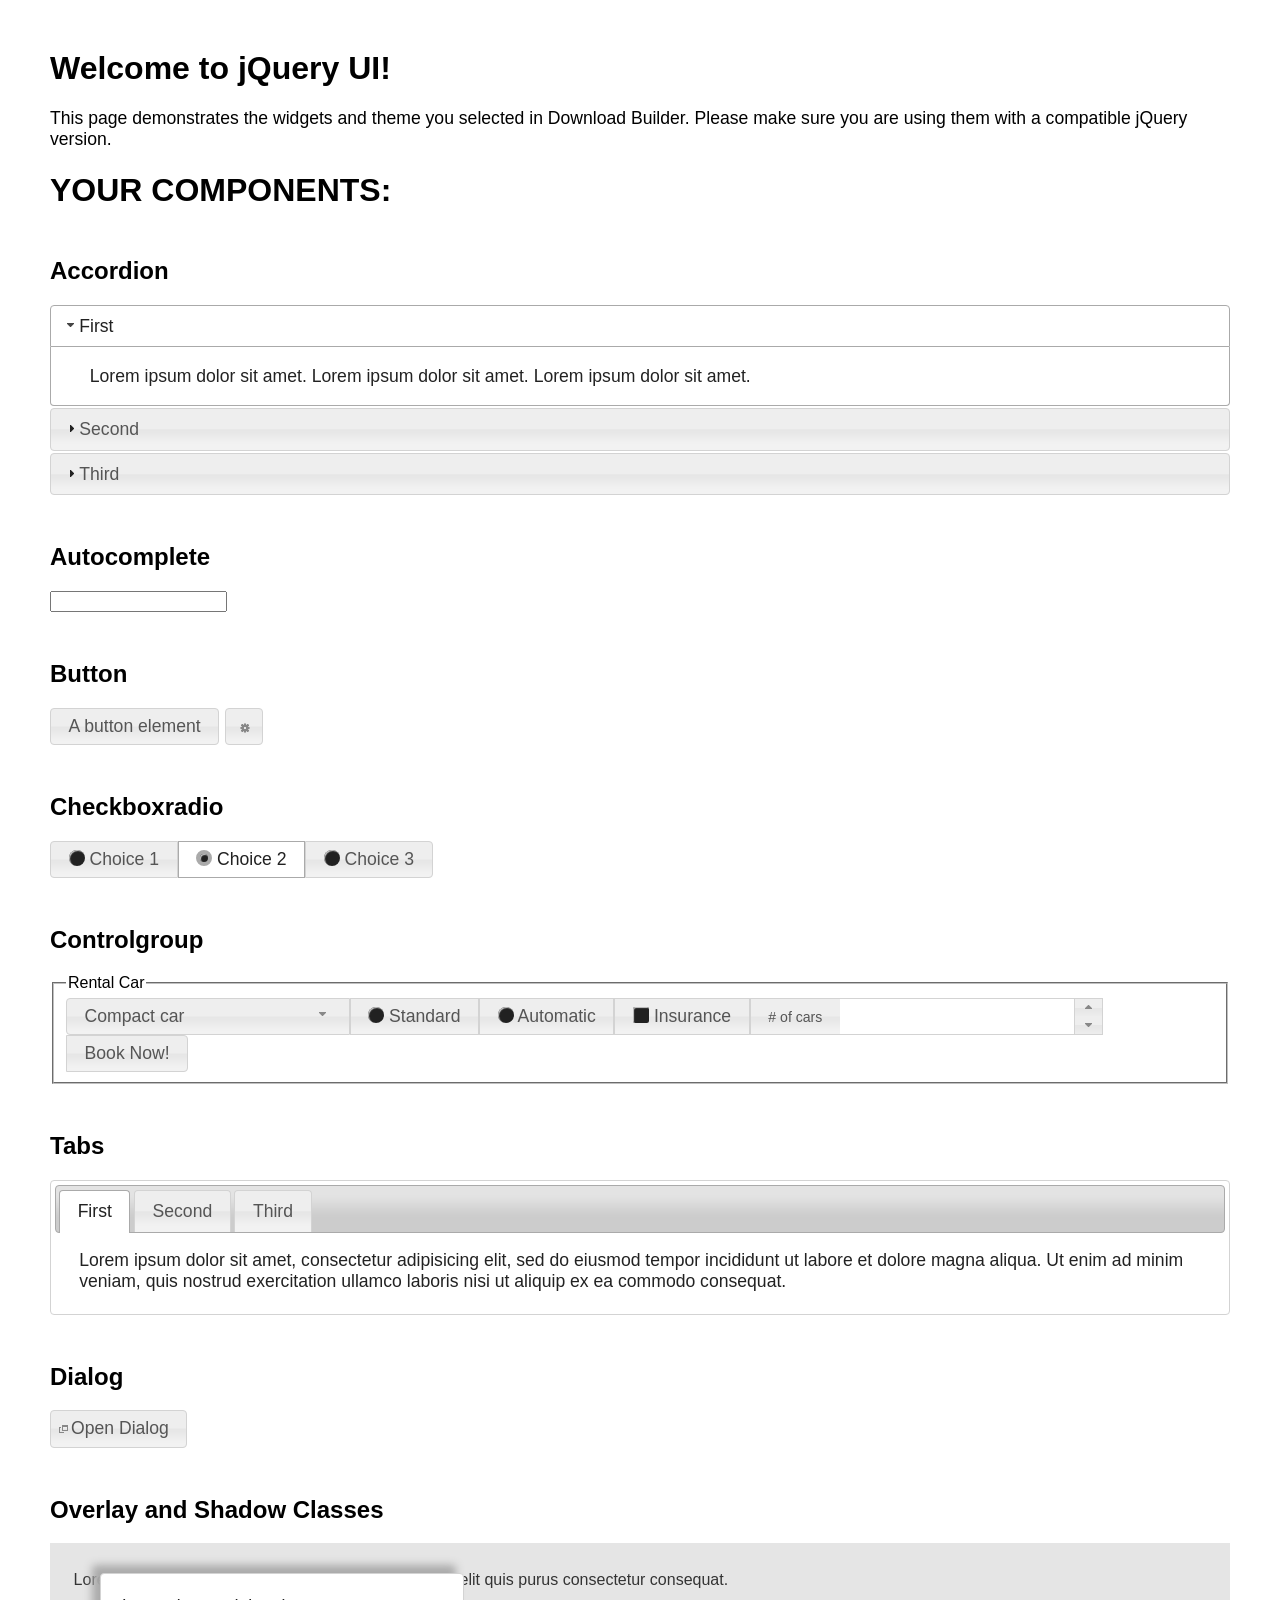
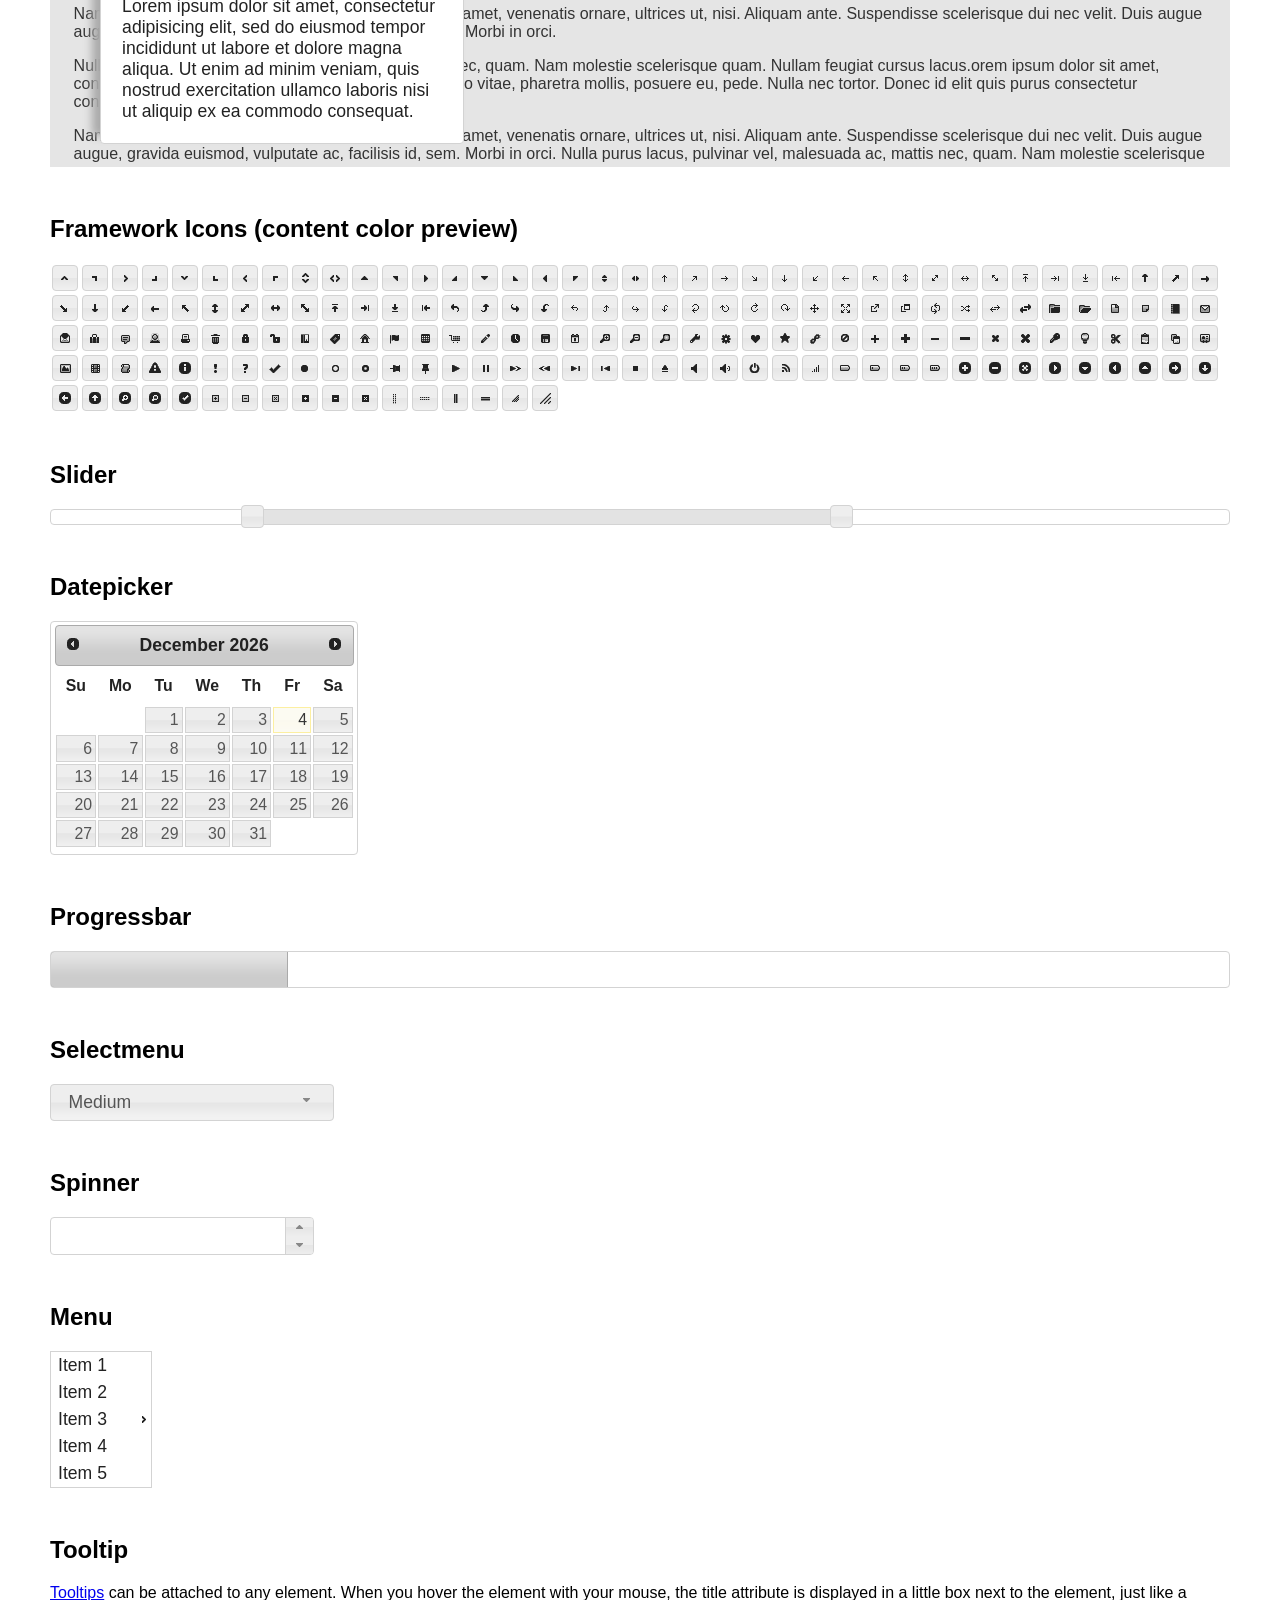
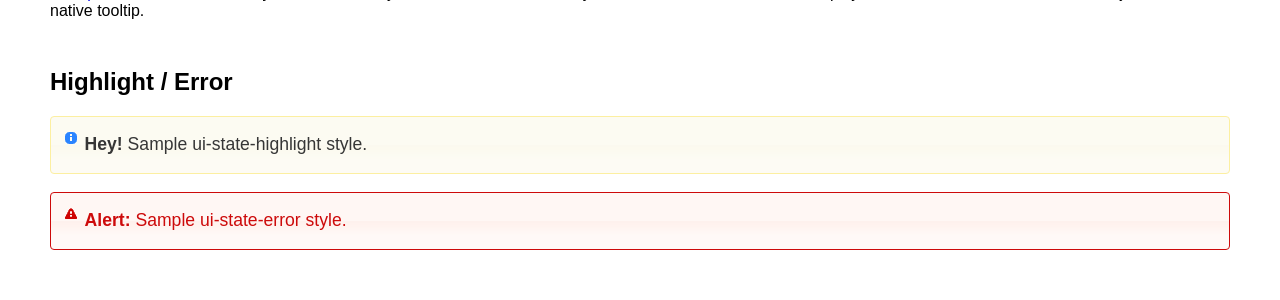
<file: assets/plugins/jquery-ui-1.13.2/index.html>
<!doctype html>
<html lang="us">
<head>
	<meta charset="utf-8">
	<title>jQuery UI Example Page</title>
	<link href="jquery-ui.css" rel="stylesheet">
	<style>
	body{
		font-family: "Trebuchet MS", sans-serif;
		margin: 50px;
	}
	.demoHeaders {
		margin-top: 2em;
	}
	#dialog-link {
		padding: .4em 1em .4em 20px;
		text-decoration: none;
		position: relative;
	}
	#dialog-link span.ui-icon {
		margin: 0 5px 0 0;
		position: absolute;
		left: .2em;
		top: 50%;
		margin-top: -8px;
	}
	#icons {
		margin: 0;
		padding: 0;
	}
	#icons li {
		margin: 2px;
		position: relative;
		padding: 4px 0;
		cursor: pointer;
		float: left;
		list-style: none;
	}
	#icons span.ui-icon {
		float: left;
		margin: 0 4px;
	}
	.fakewindowcontain .ui-widget-overlay {
		position: absolute;
	}
	select {
		width: 200px;
	}
	</style>
</head>
<body>

<h1>Welcome to jQuery UI!</h1>

<div class="ui-widget">
	<p>This page demonstrates the widgets and theme you selected in Download Builder. Please make sure you are using them with a compatible jQuery version.</p>
</div>

<h1>YOUR COMPONENTS:</h1>

<!-- Accordion -->
<h2 class="demoHeaders">Accordion</h2>
<div id="accordion">
	<h3>First</h3>
	<div>Lorem ipsum dolor sit amet. Lorem ipsum dolor sit amet. Lorem ipsum dolor sit amet.</div>
	<h3>Second</h3>
	<div>Phasellus mattis tincidunt nibh.</div>
	<h3>Third</h3>
	<div>Nam dui erat, auctor a, dignissim quis.</div>
</div>

<!-- Autocomplete -->
<h2 class="demoHeaders">Autocomplete</h2>
<div>
	<input id="autocomplete" title="type &quot;a&quot;">
</div>

<!-- Button -->
<h2 class="demoHeaders">Button</h2>
<button id="button">A button element</button>
<button id="button-icon">An icon-only button</button>

<!-- Checkboxradio -->
<h2 class="demoHeaders">Checkboxradio</h2>
<form style="margin-top: 1em;">
	<div id="radioset">
		<input type="radio" id="radio1" name="radio"><label for="radio1">Choice 1</label>
		<input type="radio" id="radio2" name="radio" checked="checked"><label for="radio2">Choice 2</label>
		<input type="radio" id="radio3" name="radio"><label for="radio3">Choice 3</label>
	</div>
</form>

<!-- Controlgroup -->
<h2 class="demoHeaders">Controlgroup</h2>
<fieldset>
	<legend>Rental Car</legend>
	<div id="controlgroup">
		<select id="car-type">
			<option>Compact car</option>
			<option>Midsize car</option>
			<option>Full size car</option>
			<option>SUV</option>
			<option>Luxury</option>
			<option>Truck</option>
			<option>Van</option>
		</select>
		<label for="transmission-standard">Standard</label>
		<input type="radio" name="transmission" id="transmission-standard">
		<label for="transmission-automatic">Automatic</label>
		<input type="radio" name="transmission" id="transmission-automatic">
		<label for="insurance">Insurance</label>
		<input type="checkbox" name="insurance" id="insurance">
		<label for="horizontal-spinner" class="ui-controlgroup-label"># of cars</label>
		<input id="horizontal-spinner" class="ui-spinner-input">
		<button>Book Now!</button>
	</div>
</fieldset>

<!-- Tabs -->
<h2 class="demoHeaders">Tabs</h2>
<div id="tabs">
	<ul>
		<li><a href="#tabs-1">First</a></li>
		<li><a href="#tabs-2">Second</a></li>
		<li><a href="#tabs-3">Third</a></li>
	</ul>
	<div id="tabs-1">Lorem ipsum dolor sit amet, consectetur adipisicing elit, sed do eiusmod tempor incididunt ut labore et dolore magna aliqua. Ut enim ad minim veniam, quis nostrud exercitation ullamco laboris nisi ut aliquip ex ea commodo consequat.</div>
	<div id="tabs-2">Phasellus mattis tincidunt nibh. Cras orci urna, blandit id, pretium vel, aliquet ornare, felis. Maecenas scelerisque sem non nisl. Fusce sed lorem in enim dictum bibendum.</div>
	<div id="tabs-3">Nam dui erat, auctor a, dignissim quis, sollicitudin eu, felis. Pellentesque nisi urna, interdum eget, sagittis et, consequat vestibulum, lacus. Mauris porttitor ullamcorper augue.</div>
</div>

<h2 class="demoHeaders">Dialog</h2>
<p>
	<button id="dialog-link" class="ui-button ui-corner-all ui-widget">
		<span class="ui-icon ui-icon-newwin"></span>Open Dialog
	</button>
</p>

<h2 class="demoHeaders">Overlay and Shadow Classes</h2>
<div style="position: relative; width: 96%; height: 200px; padding:1% 2%; overflow:hidden;" class="fakewindowcontain">
	<p>Lorem ipsum dolor sit amet,  Nulla nec tortor. Donec id elit quis purus consectetur consequat. </p><p>Nam congue semper tellus. Sed erat dolor, dapibus sit amet, venenatis ornare, ultrices ut, nisi. Aliquam ante. Suspendisse scelerisque dui nec velit. Duis augue augue, gravida euismod, vulputate ac, facilisis id, sem. Morbi in orci. </p><p>Nulla purus lacus, pulvinar vel, malesuada ac, mattis nec, quam. Nam molestie scelerisque quam. Nullam feugiat cursus lacus.orem ipsum dolor sit amet, consectetur adipiscing elit. Donec libero risus, commodo vitae, pharetra mollis, posuere eu, pede. Nulla nec tortor. Donec id elit quis purus consectetur consequat. </p><p>Nam congue semper tellus. Sed erat dolor, dapibus sit amet, venenatis ornare, ultrices ut, nisi. Aliquam ante. Suspendisse scelerisque dui nec velit. Duis augue augue, gravida euismod, vulputate ac, facilisis id, sem. Morbi in orci. Nulla purus lacus, pulvinar vel, malesuada ac, mattis nec, quam. Nam molestie scelerisque quam. </p><p>Nullam feugiat cursus lacus.orem ipsum dolor sit amet, consectetur adipiscing elit. Donec libero risus, commodo vitae, pharetra mollis, posuere eu, pede. Nulla nec tortor. Donec id elit quis purus consectetur consequat. Nam congue semper tellus. Sed erat dolor, dapibus sit amet, venenatis ornare, ultrices ut, nisi. Aliquam ante. </p><p>Suspendisse scelerisque dui nec velit. Duis augue augue, gravida euismod, vulputate ac, facilisis id, sem. Morbi in orci. Nulla purus lacus, pulvinar vel, malesuada ac, mattis nec, quam. Nam molestie scelerisque quam. Nullam feugiat cursus lacus.orem ipsum dolor sit amet, consectetur adipiscing elit. Donec libero risus, commodo vitae, pharetra mollis, posuere eu, pede. Nulla nec tortor. Donec id elit quis purus consectetur consequat. Nam congue semper tellus. Sed erat dolor, dapibus sit amet, venenatis ornare, ultrices ut, nisi. </p>

	<!-- ui-dialog -->
	<div class="ui-widget-overlay ui-front"></div>
	<div style="position: absolute; width: 320px; left: 50px; top: 30px; padding: 1.2em" class="ui-widget ui-front ui-widget-content ui-corner-all ui-widget-shadow">
		Lorem ipsum dolor sit amet, consectetur adipisicing elit, sed do eiusmod tempor incididunt ut labore et dolore magna aliqua. Ut enim ad minim veniam, quis nostrud exercitation ullamco laboris nisi ut aliquip ex ea commodo consequat.
	</div>

</div>

<!-- ui-dialog -->
<div id="dialog" title="Dialog Title">
	<p>Lorem ipsum dolor sit amet, consectetur adipisicing elit, sed do eiusmod tempor incididunt ut labore et dolore magna aliqua. Ut enim ad minim veniam, quis nostrud exercitation ullamco laboris nisi ut aliquip ex ea commodo consequat.</p>
</div>


<h2 class="demoHeaders">Framework Icons (content color preview)</h2>
<ul id="icons" class="ui-widget ui-helper-clearfix">
	<li class="ui-state-default ui-corner-all" title=".ui-icon-caret-1-n"><span class="ui-icon ui-icon-caret-1-n"></span></li>
	<li class="ui-state-default ui-corner-all" title=".ui-icon-caret-1-ne"><span class="ui-icon ui-icon-caret-1-ne"></span></li>
	<li class="ui-state-default ui-corner-all" title=".ui-icon-caret-1-e"><span class="ui-icon ui-icon-caret-1-e"></span></li>
	<li class="ui-state-default ui-corner-all" title=".ui-icon-caret-1-se"><span class="ui-icon ui-icon-caret-1-se"></span></li>
	<li class="ui-state-default ui-corner-all" title=".ui-icon-caret-1-s"><span class="ui-icon ui-icon-caret-1-s"></span></li>
	<li class="ui-state-default ui-corner-all" title=".ui-icon-caret-1-sw"><span class="ui-icon ui-icon-caret-1-sw"></span></li>
	<li class="ui-state-default ui-corner-all" title=".ui-icon-caret-1-w"><span class="ui-icon ui-icon-caret-1-w"></span></li>
	<li class="ui-state-default ui-corner-all" title=".ui-icon-caret-1-nw"><span class="ui-icon ui-icon-caret-1-nw"></span></li>
	<li class="ui-state-default ui-corner-all" title=".ui-icon-caret-2-n-s"><span class="ui-icon ui-icon-caret-2-n-s"></span></li>
	<li class="ui-state-default ui-corner-all" title=".ui-icon-caret-2-e-w"><span class="ui-icon ui-icon-caret-2-e-w"></span></li>
	<li class="ui-state-default ui-corner-all" title=".ui-icon-triangle-1-n"><span class="ui-icon ui-icon-triangle-1-n"></span></li>
	<li class="ui-state-default ui-corner-all" title=".ui-icon-triangle-1-ne"><span class="ui-icon ui-icon-triangle-1-ne"></span></li>
	<li class="ui-state-default ui-corner-all" title=".ui-icon-triangle-1-e"><span class="ui-icon ui-icon-triangle-1-e"></span></li>
	<li class="ui-state-default ui-corner-all" title=".ui-icon-triangle-1-se"><span class="ui-icon ui-icon-triangle-1-se"></span></li>
	<li class="ui-state-default ui-corner-all" title=".ui-icon-triangle-1-s"><span class="ui-icon ui-icon-triangle-1-s"></span></li>
	<li class="ui-state-default ui-corner-all" title=".ui-icon-triangle-1-sw"><span class="ui-icon ui-icon-triangle-1-sw"></span></li>
	<li class="ui-state-default ui-corner-all" title=".ui-icon-triangle-1-w"><span class="ui-icon ui-icon-triangle-1-w"></span></li>
	<li class="ui-state-default ui-corner-all" title=".ui-icon-triangle-1-nw"><span class="ui-icon ui-icon-triangle-1-nw"></span></li>
	<li class="ui-state-default ui-corner-all" title=".ui-icon-triangle-2-n-s"><span class="ui-icon ui-icon-triangle-2-n-s"></span></li>
	<li class="ui-state-default ui-corner-all" title=".ui-icon-triangle-2-e-w"><span class="ui-icon ui-icon-triangle-2-e-w"></span></li>
	<li class="ui-state-default ui-corner-all" title=".ui-icon-arrow-1-n"><span class="ui-icon ui-icon-arrow-1-n"></span></li>
	<li class="ui-state-default ui-corner-all" title=".ui-icon-arrow-1-ne"><span class="ui-icon ui-icon-arrow-1-ne"></span></li>
	<li class="ui-state-default ui-corner-all" title=".ui-icon-arrow-1-e"><span class="ui-icon ui-icon-arrow-1-e"></span></li>
	<li class="ui-state-default ui-corner-all" title=".ui-icon-arrow-1-se"><span class="ui-icon ui-icon-arrow-1-se"></span></li>
	<li class="ui-state-default ui-corner-all" title=".ui-icon-arrow-1-s"><span class="ui-icon ui-icon-arrow-1-s"></span></li>
	<li class="ui-state-default ui-corner-all" title=".ui-icon-arrow-1-sw"><span class="ui-icon ui-icon-arrow-1-sw"></span></li>
	<li class="ui-state-default ui-corner-all" title=".ui-icon-arrow-1-w"><span class="ui-icon ui-icon-arrow-1-w"></span></li>
	<li class="ui-state-default ui-corner-all" title=".ui-icon-arrow-1-nw"><span class="ui-icon ui-icon-arrow-1-nw"></span></li>
	<li class="ui-state-default ui-corner-all" title=".ui-icon-arrow-2-n-s"><span class="ui-icon ui-icon-arrow-2-n-s"></span></li>
	<li class="ui-state-default ui-corner-all" title=".ui-icon-arrow-2-ne-sw"><span class="ui-icon ui-icon-arrow-2-ne-sw"></span></li>
	<li class="ui-state-default ui-corner-all" title=".ui-icon-arrow-2-e-w"><span class="ui-icon ui-icon-arrow-2-e-w"></span></li>
	<li class="ui-state-default ui-corner-all" title=".ui-icon-arrow-2-se-nw"><span class="ui-icon ui-icon-arrow-2-se-nw"></span></li>
	<li class="ui-state-default ui-corner-all" title=".ui-icon-arrowstop-1-n"><span class="ui-icon ui-icon-arrowstop-1-n"></span></li>
	<li class="ui-state-default ui-corner-all" title=".ui-icon-arrowstop-1-e"><span class="ui-icon ui-icon-arrowstop-1-e"></span></li>
	<li class="ui-state-default ui-corner-all" title=".ui-icon-arrowstop-1-s"><span class="ui-icon ui-icon-arrowstop-1-s"></span></li>
	<li class="ui-state-default ui-corner-all" title=".ui-icon-arrowstop-1-w"><span class="ui-icon ui-icon-arrowstop-1-w"></span></li>
	<li class="ui-state-default ui-corner-all" title=".ui-icon-arrowthick-1-n"><span class="ui-icon ui-icon-arrowthick-1-n"></span></li>
	<li class="ui-state-default ui-corner-all" title=".ui-icon-arrowthick-1-ne"><span class="ui-icon ui-icon-arrowthick-1-ne"></span></li>
	<li class="ui-state-default ui-corner-all" title=".ui-icon-arrowthick-1-e"><span class="ui-icon ui-icon-arrowthick-1-e"></span></li>
	<li class="ui-state-default ui-corner-all" title=".ui-icon-arrowthick-1-se"><span class="ui-icon ui-icon-arrowthick-1-se"></span></li>
	<li class="ui-state-default ui-corner-all" title=".ui-icon-arrowthick-1-s"><span class="ui-icon ui-icon-arrowthick-1-s"></span></li>
	<li class="ui-state-default ui-corner-all" title=".ui-icon-arrowthick-1-sw"><span class="ui-icon ui-icon-arrowthick-1-sw"></span></li>
	<li class="ui-state-default ui-corner-all" title=".ui-icon-arrowthick-1-w"><span class="ui-icon ui-icon-arrowthick-1-w"></span></li>
	<li class="ui-state-default ui-corner-all" title=".ui-icon-arrowthick-1-nw"><span class="ui-icon ui-icon-arrowthick-1-nw"></span></li>
	<li class="ui-state-default ui-corner-all" title=".ui-icon-arrowthick-2-n-s"><span class="ui-icon ui-icon-arrowthick-2-n-s"></span></li>
	<li class="ui-state-default ui-corner-all" title=".ui-icon-arrowthick-2-ne-sw"><span class="ui-icon ui-icon-arrowthick-2-ne-sw"></span></li>
	<li class="ui-state-default ui-corner-all" title=".ui-icon-arrowthick-2-e-w"><span class="ui-icon ui-icon-arrowthick-2-e-w"></span></li>
	<li class="ui-state-default ui-corner-all" title=".ui-icon-arrowthick-2-se-nw"><span class="ui-icon ui-icon-arrowthick-2-se-nw"></span></li>
	<li class="ui-state-default ui-corner-all" title=".ui-icon-arrowthickstop-1-n"><span class="ui-icon ui-icon-arrowthickstop-1-n"></span></li>
	<li class="ui-state-default ui-corner-all" title=".ui-icon-arrowthickstop-1-e"><span class="ui-icon ui-icon-arrowthickstop-1-e"></span></li>
	<li class="ui-state-default ui-corner-all" title=".ui-icon-arrowthickstop-1-s"><span class="ui-icon ui-icon-arrowthickstop-1-s"></span></li>
	<li class="ui-state-default ui-corner-all" title=".ui-icon-arrowthickstop-1-w"><span class="ui-icon ui-icon-arrowthickstop-1-w"></span></li>
	<li class="ui-state-default ui-corner-all" title=".ui-icon-arrowreturnthick-1-w"><span class="ui-icon ui-icon-arrowreturnthick-1-w"></span></li>
	<li class="ui-state-default ui-corner-all" title=".ui-icon-arrowreturnthick-1-n"><span class="ui-icon ui-icon-arrowreturnthick-1-n"></span></li>
	<li class="ui-state-default ui-corner-all" title=".ui-icon-arrowreturnthick-1-e"><span class="ui-icon ui-icon-arrowreturnthick-1-e"></span></li>
	<li class="ui-state-default ui-corner-all" title=".ui-icon-arrowreturnthick-1-s"><span class="ui-icon ui-icon-arrowreturnthick-1-s"></span></li>
	<li class="ui-state-default ui-corner-all" title=".ui-icon-arrowreturn-1-w"><span class="ui-icon ui-icon-arrowreturn-1-w"></span></li>
	<li class="ui-state-default ui-corner-all" title=".ui-icon-arrowreturn-1-n"><span class="ui-icon ui-icon-arrowreturn-1-n"></span></li>
	<li class="ui-state-default ui-corner-all" title=".ui-icon-arrowreturn-1-e"><span class="ui-icon ui-icon-arrowreturn-1-e"></span></li>
	<li class="ui-state-default ui-corner-all" title=".ui-icon-arrowreturn-1-s"><span class="ui-icon ui-icon-arrowreturn-1-s"></span></li>
	<li class="ui-state-default ui-corner-all" title=".ui-icon-arrowrefresh-1-w"><span class="ui-icon ui-icon-arrowrefresh-1-w"></span></li>
	<li class="ui-state-default ui-corner-all" title=".ui-icon-arrowrefresh-1-n"><span class="ui-icon ui-icon-arrowrefresh-1-n"></span></li>
	<li class="ui-state-default ui-corner-all" title=".ui-icon-arrowrefresh-1-e"><span class="ui-icon ui-icon-arrowrefresh-1-e"></span></li>
	<li class="ui-state-default ui-corner-all" title=".ui-icon-arrowrefresh-1-s"><span class="ui-icon ui-icon-arrowrefresh-1-s"></span></li>
	<li class="ui-state-default ui-corner-all" title=".ui-icon-arrow-4"><span class="ui-icon ui-icon-arrow-4"></span></li>
	<li class="ui-state-default ui-corner-all" title=".ui-icon-arrow-4-diag"><span class="ui-icon ui-icon-arrow-4-diag"></span></li>
	<li class="ui-state-default ui-corner-all" title=".ui-icon-extlink"><span class="ui-icon ui-icon-extlink"></span></li>
	<li class="ui-state-default ui-corner-all" title=".ui-icon-newwin"><span class="ui-icon ui-icon-newwin"></span></li>
	<li class="ui-state-default ui-corner-all" title=".ui-icon-refresh"><span class="ui-icon ui-icon-refresh"></span></li>
	<li class="ui-state-default ui-corner-all" title=".ui-icon-shuffle"><span class="ui-icon ui-icon-shuffle"></span></li>
	<li class="ui-state-default ui-corner-all" title=".ui-icon-transfer-e-w"><span class="ui-icon ui-icon-transfer-e-w"></span></li>
	<li class="ui-state-default ui-corner-all" title=".ui-icon-transferthick-e-w"><span class="ui-icon ui-icon-transferthick-e-w"></span></li>
	<li class="ui-state-default ui-corner-all" title=".ui-icon-folder-collapsed"><span class="ui-icon ui-icon-folder-collapsed"></span></li>
	<li class="ui-state-default ui-corner-all" title=".ui-icon-folder-open"><span class="ui-icon ui-icon-folder-open"></span></li>
	<li class="ui-state-default ui-corner-all" title=".ui-icon-document"><span class="ui-icon ui-icon-document"></span></li>
	<li class="ui-state-default ui-corner-all" title=".ui-icon-document-b"><span class="ui-icon ui-icon-document-b"></span></li>
	<li class="ui-state-default ui-corner-all" title=".ui-icon-note"><span class="ui-icon ui-icon-note"></span></li>
	<li class="ui-state-default ui-corner-all" title=".ui-icon-mail-closed"><span class="ui-icon ui-icon-mail-closed"></span></li>
	<li class="ui-state-default ui-corner-all" title=".ui-icon-mail-open"><span class="ui-icon ui-icon-mail-open"></span></li>
	<li class="ui-state-default ui-corner-all" title=".ui-icon-suitcase"><span class="ui-icon ui-icon-suitcase"></span></li>
	<li class="ui-state-default ui-corner-all" title=".ui-icon-comment"><span class="ui-icon ui-icon-comment"></span></li>
	<li class="ui-state-default ui-corner-all" title=".ui-icon-person"><span class="ui-icon ui-icon-person"></span></li>
	<li class="ui-state-default ui-corner-all" title=".ui-icon-print"><span class="ui-icon ui-icon-print"></span></li>
	<li class="ui-state-default ui-corner-all" title=".ui-icon-trash"><span class="ui-icon ui-icon-trash"></span></li>
	<li class="ui-state-default ui-corner-all" title=".ui-icon-locked"><span class="ui-icon ui-icon-locked"></span></li>
	<li class="ui-state-default ui-corner-all" title=".ui-icon-unlocked"><span class="ui-icon ui-icon-unlocked"></span></li>
	<li class="ui-state-default ui-corner-all" title=".ui-icon-bookmark"><span class="ui-icon ui-icon-bookmark"></span></li>
	<li class="ui-state-default ui-corner-all" title=".ui-icon-tag"><span class="ui-icon ui-icon-tag"></span></li>
	<li class="ui-state-default ui-corner-all" title=".ui-icon-home"><span class="ui-icon ui-icon-home"></span></li>
	<li class="ui-state-default ui-corner-all" title=".ui-icon-flag"><span class="ui-icon ui-icon-flag"></span></li>
	<li class="ui-state-default ui-corner-all" title=".ui-icon-calculator"><span class="ui-icon ui-icon-calculator"></span></li>
	<li class="ui-state-default ui-corner-all" title=".ui-icon-cart"><span class="ui-icon ui-icon-cart"></span></li>
	<li class="ui-state-default ui-corner-all" title=".ui-icon-pencil"><span class="ui-icon ui-icon-pencil"></span></li>
	<li class="ui-state-default ui-corner-all" title=".ui-icon-clock"><span class="ui-icon ui-icon-clock"></span></li>
	<li class="ui-state-default ui-corner-all" title=".ui-icon-disk"><span class="ui-icon ui-icon-disk"></span></li>
	<li class="ui-state-default ui-corner-all" title=".ui-icon-calendar"><span class="ui-icon ui-icon-calendar"></span></li>
	<li class="ui-state-default ui-corner-all" title=".ui-icon-zoomin"><span class="ui-icon ui-icon-zoomin"></span></li>
	<li class="ui-state-default ui-corner-all" title=".ui-icon-zoomout"><span class="ui-icon ui-icon-zoomout"></span></li>
	<li class="ui-state-default ui-corner-all" title=".ui-icon-search"><span class="ui-icon ui-icon-search"></span></li>
	<li class="ui-state-default ui-corner-all" title=".ui-icon-wrench"><span class="ui-icon ui-icon-wrench"></span></li>
	<li class="ui-state-default ui-corner-all" title=".ui-icon-gear"><span class="ui-icon ui-icon-gear"></span></li>
	<li class="ui-state-default ui-corner-all" title=".ui-icon-heart"><span class="ui-icon ui-icon-heart"></span></li>
	<li class="ui-state-default ui-corner-all" title=".ui-icon-star"><span class="ui-icon ui-icon-star"></span></li>
	<li class="ui-state-default ui-corner-all" title=".ui-icon-link"><span class="ui-icon ui-icon-link"></span></li>
	<li class="ui-state-default ui-corner-all" title=".ui-icon-cancel"><span class="ui-icon ui-icon-cancel"></span></li>
	<li class="ui-state-default ui-corner-all" title=".ui-icon-plus"><span class="ui-icon ui-icon-plus"></span></li>
	<li class="ui-state-default ui-corner-all" title=".ui-icon-plusthick"><span class="ui-icon ui-icon-plusthick"></span></li>
	<li class="ui-state-default ui-corner-all" title=".ui-icon-minus"><span class="ui-icon ui-icon-minus"></span></li>
	<li class="ui-state-default ui-corner-all" title=".ui-icon-minusthick"><span class="ui-icon ui-icon-minusthick"></span></li>
	<li class="ui-state-default ui-corner-all" title=".ui-icon-close"><span class="ui-icon ui-icon-close"></span></li>
	<li class="ui-state-default ui-corner-all" title=".ui-icon-closethick"><span class="ui-icon ui-icon-closethick"></span></li>
	<li class="ui-state-default ui-corner-all" title=".ui-icon-key"><span class="ui-icon ui-icon-key"></span></li>
	<li class="ui-state-default ui-corner-all" title=".ui-icon-lightbulb"><span class="ui-icon ui-icon-lightbulb"></span></li>
	<li class="ui-state-default ui-corner-all" title=".ui-icon-scissors"><span class="ui-icon ui-icon-scissors"></span></li>
	<li class="ui-state-default ui-corner-all" title=".ui-icon-clipboard"><span class="ui-icon ui-icon-clipboard"></span></li>
	<li class="ui-state-default ui-corner-all" title=".ui-icon-copy"><span class="ui-icon ui-icon-copy"></span></li>
	<li class="ui-state-default ui-corner-all" title=".ui-icon-contact"><span class="ui-icon ui-icon-contact"></span></li>
	<li class="ui-state-default ui-corner-all" title=".ui-icon-image"><span class="ui-icon ui-icon-image"></span></li>
	<li class="ui-state-default ui-corner-all" title=".ui-icon-video"><span class="ui-icon ui-icon-video"></span></li>
	<li class="ui-state-default ui-corner-all" title=".ui-icon-script"><span class="ui-icon ui-icon-script"></span></li>
	<li class="ui-state-default ui-corner-all" title=".ui-icon-alert"><span class="ui-icon ui-icon-alert"></span></li>
	<li class="ui-state-default ui-corner-all" title=".ui-icon-info"><span class="ui-icon ui-icon-info"></span></li>
	<li class="ui-state-default ui-corner-all" title=".ui-icon-notice"><span class="ui-icon ui-icon-notice"></span></li>
	<li class="ui-state-default ui-corner-all" title=".ui-icon-help"><span class="ui-icon ui-icon-help"></span></li>
	<li class="ui-state-default ui-corner-all" title=".ui-icon-check"><span class="ui-icon ui-icon-check"></span></li>
	<li class="ui-state-default ui-corner-all" title=".ui-icon-bullet"><span class="ui-icon ui-icon-bullet"></span></li>
	<li class="ui-state-default ui-corner-all" title=".ui-icon-radio-off"><span class="ui-icon ui-icon-radio-off"></span></li>
	<li class="ui-state-default ui-corner-all" title=".ui-icon-radio-on"><span class="ui-icon ui-icon-radio-on"></span></li>
	<li class="ui-state-default ui-corner-all" title=".ui-icon-pin-w"><span class="ui-icon ui-icon-pin-w"></span></li>
	<li class="ui-state-default ui-corner-all" title=".ui-icon-pin-s"><span class="ui-icon ui-icon-pin-s"></span></li>
	<li class="ui-state-default ui-corner-all" title=".ui-icon-play"><span class="ui-icon ui-icon-play"></span></li>
	<li class="ui-state-default ui-corner-all" title=".ui-icon-pause"><span class="ui-icon ui-icon-pause"></span></li>
	<li class="ui-state-default ui-corner-all" title=".ui-icon-seek-next"><span class="ui-icon ui-icon-seek-next"></span></li>
	<li class="ui-state-default ui-corner-all" title=".ui-icon-seek-prev"><span class="ui-icon ui-icon-seek-prev"></span></li>
	<li class="ui-state-default ui-corner-all" title=".ui-icon-seek-end"><span class="ui-icon ui-icon-seek-end"></span></li>
	<li class="ui-state-default ui-corner-all" title=".ui-icon-seek-first"><span class="ui-icon ui-icon-seek-first"></span></li>
	<li class="ui-state-default ui-corner-all" title=".ui-icon-stop"><span class="ui-icon ui-icon-stop"></span></li>
	<li class="ui-state-default ui-corner-all" title=".ui-icon-eject"><span class="ui-icon ui-icon-eject"></span></li>
	<li class="ui-state-default ui-corner-all" title=".ui-icon-volume-off"><span class="ui-icon ui-icon-volume-off"></span></li>
	<li class="ui-state-default ui-corner-all" title=".ui-icon-volume-on"><span class="ui-icon ui-icon-volume-on"></span></li>
	<li class="ui-state-default ui-corner-all" title=".ui-icon-power"><span class="ui-icon ui-icon-power"></span></li>
	<li class="ui-state-default ui-corner-all" title=".ui-icon-signal-diag"><span class="ui-icon ui-icon-signal-diag"></span></li>
	<li class="ui-state-default ui-corner-all" title=".ui-icon-signal"><span class="ui-icon ui-icon-signal"></span></li>
	<li class="ui-state-default ui-corner-all" title=".ui-icon-battery-0"><span class="ui-icon ui-icon-battery-0"></span></li>
	<li class="ui-state-default ui-corner-all" title=".ui-icon-battery-1"><span class="ui-icon ui-icon-battery-1"></span></li>
	<li class="ui-state-default ui-corner-all" title=".ui-icon-battery-2"><span class="ui-icon ui-icon-battery-2"></span></li>
	<li class="ui-state-default ui-corner-all" title=".ui-icon-battery-3"><span class="ui-icon ui-icon-battery-3"></span></li>
	<li class="ui-state-default ui-corner-all" title=".ui-icon-circle-plus"><span class="ui-icon ui-icon-circle-plus"></span></li>
	<li class="ui-state-default ui-corner-all" title=".ui-icon-circle-minus"><span class="ui-icon ui-icon-circle-minus"></span></li>
	<li class="ui-state-default ui-corner-all" title=".ui-icon-circle-close"><span class="ui-icon ui-icon-circle-close"></span></li>
	<li class="ui-state-default ui-corner-all" title=".ui-icon-circle-triangle-e"><span class="ui-icon ui-icon-circle-triangle-e"></span></li>
	<li class="ui-state-default ui-corner-all" title=".ui-icon-circle-triangle-s"><span class="ui-icon ui-icon-circle-triangle-s"></span></li>
	<li class="ui-state-default ui-corner-all" title=".ui-icon-circle-triangle-w"><span class="ui-icon ui-icon-circle-triangle-w"></span></li>
	<li class="ui-state-default ui-corner-all" title=".ui-icon-circle-triangle-n"><span class="ui-icon ui-icon-circle-triangle-n"></span></li>
	<li class="ui-state-default ui-corner-all" title=".ui-icon-circle-arrow-e"><span class="ui-icon ui-icon-circle-arrow-e"></span></li>
	<li class="ui-state-default ui-corner-all" title=".ui-icon-circle-arrow-s"><span class="ui-icon ui-icon-circle-arrow-s"></span></li>
	<li class="ui-state-default ui-corner-all" title=".ui-icon-circle-arrow-w"><span class="ui-icon ui-icon-circle-arrow-w"></span></li>
	<li class="ui-state-default ui-corner-all" title=".ui-icon-circle-arrow-n"><span class="ui-icon ui-icon-circle-arrow-n"></span></li>
	<li class="ui-state-default ui-corner-all" title=".ui-icon-circle-zoomin"><span class="ui-icon ui-icon-circle-zoomin"></span></li>
	<li class="ui-state-default ui-corner-all" title=".ui-icon-circle-zoomout"><span class="ui-icon ui-icon-circle-zoomout"></span></li>
	<li class="ui-state-default ui-corner-all" title=".ui-icon-circle-check"><span class="ui-icon ui-icon-circle-check"></span></li>
	<li class="ui-state-default ui-corner-all" title=".ui-icon-circlesmall-plus"><span class="ui-icon ui-icon-circlesmall-plus"></span></li>
	<li class="ui-state-default ui-corner-all" title=".ui-icon-circlesmall-minus"><span class="ui-icon ui-icon-circlesmall-minus"></span></li>
	<li class="ui-state-default ui-corner-all" title=".ui-icon-circlesmall-close"><span class="ui-icon ui-icon-circlesmall-close"></span></li>
	<li class="ui-state-default ui-corner-all" title=".ui-icon-squaresmall-plus"><span class="ui-icon ui-icon-squaresmall-plus"></span></li>
	<li class="ui-state-default ui-corner-all" title=".ui-icon-squaresmall-minus"><span class="ui-icon ui-icon-squaresmall-minus"></span></li>
	<li class="ui-state-default ui-corner-all" title=".ui-icon-squaresmall-close"><span class="ui-icon ui-icon-squaresmall-close"></span></li>
	<li class="ui-state-default ui-corner-all" title=".ui-icon-grip-dotted-vertical"><span class="ui-icon ui-icon-grip-dotted-vertical"></span></li>
	<li class="ui-state-default ui-corner-all" title=".ui-icon-grip-dotted-horizontal"><span class="ui-icon ui-icon-grip-dotted-horizontal"></span></li>
	<li class="ui-state-default ui-corner-all" title=".ui-icon-grip-solid-vertical"><span class="ui-icon ui-icon-grip-solid-vertical"></span></li>
	<li class="ui-state-default ui-corner-all" title=".ui-icon-grip-solid-horizontal"><span class="ui-icon ui-icon-grip-solid-horizontal"></span></li>
	<li class="ui-state-default ui-corner-all" title=".ui-icon-gripsmall-diagonal-se"><span class="ui-icon ui-icon-gripsmall-diagonal-se"></span></li>
	<li class="ui-state-default ui-corner-all" title=".ui-icon-grip-diagonal-se"><span class="ui-icon ui-icon-grip-diagonal-se"></span></li>
</ul>

<!-- Slider -->
<h2 class="demoHeaders">Slider</h2>
<div id="slider"></div>

<!-- Datepicker -->
<h2 class="demoHeaders">Datepicker</h2>
<div id="datepicker"></div>

<!-- Progressbar -->
<h2 class="demoHeaders">Progressbar</h2>
<div id="progressbar"></div>

<!-- Progressbar -->
<h2 class="demoHeaders">Selectmenu</h2>
<select id="selectmenu">
	<option>Slower</option>
	<option>Slow</option>
	<option selected="selected">Medium</option>
	<option>Fast</option>
	<option>Faster</option>
</select>

<!-- Spinner -->
<h2 class="demoHeaders">Spinner</h2>
<input id="spinner">

<!-- Menu -->
<h2 class="demoHeaders">Menu</h2>
<ul style="width:100px;" id="menu">
	<li><div>Item 1</div></li>
	<li><div>Item 2</div></li>
	<li><div>Item 3</div>
		<ul>
			<li><div>Item 3-1</div></li>
			<li><div>Item 3-2</div></li>
			<li><div>Item 3-3</div></li>
			<li><div>Item 3-4</div></li>
			<li><div>Item 3-5</div></li>
		</ul>
	</li>
	<li><div>Item 4</div></li>
	<li><div>Item 5</div></li>
</ul>

<!-- Tooltip -->
<h2 class="demoHeaders">Tooltip</h2>
<p id="tooltip">
	<a href="#" title="That&apos;s what this widget is">Tooltips</a> can be attached to any element. When you hover
the element with your mouse, the title attribute is displayed in a little box next to the element, just like a native tooltip.
</p>

<!-- Highlight / Error -->
<h2 class="demoHeaders">Highlight / Error</h2>
<div class="ui-widget">
	<div class="ui-state-highlight ui-corner-all" style="margin-top: 20px; padding: 0 .7em;">
		<p><span class="ui-icon ui-icon-info" style="float: left; margin-right: .3em;"></span>
		<strong>Hey!</strong> Sample ui-state-highlight style.</p>
	</div>
</div>
<br>
<div class="ui-widget">
	<div class="ui-state-error ui-corner-all" style="padding: 0 .7em;">
		<p><span class="ui-icon ui-icon-alert" style="float: left; margin-right: .3em;"></span>
		<strong>Alert:</strong> Sample ui-state-error style.</p>
	</div>
</div>

<script src="external/jquery/jquery.js"></script>
<script src="jquery-ui.js"></script>
<script>
$( "#accordion" ).accordion();

var availableTags = [
	"ActionScript",
	"AppleScript",
	"Asp",
	"BASIC",
	"C",
	"C++",
	"Clojure",
	"COBOL",
	"ColdFusion",
	"Erlang",
	"Fortran",
	"Groovy",
	"Haskell",
	"Java",
	"JavaScript",
	"Lisp",
	"Perl",
	"PHP",
	"Python",
	"Ruby",
	"Scala",
	"Scheme"
];
$( "#autocomplete" ).autocomplete({
	source: availableTags
});

$( "#button" ).button();
$( "#button-icon" ).button({
	icon: "ui-icon-gear",
	showLabel: false
});

$( "#radioset" ).buttonset();

$( "#controlgroup" ).controlgroup();

$( "#tabs" ).tabs();

$( "#dialog" ).dialog({
	autoOpen: false,
	width: 400,
	buttons: [
		{
			text: "Ok",
			click: function() {
				$( this ).dialog( "close" );
			}
		},
		{
			text: "Cancel",
			click: function() {
				$( this ).dialog( "close" );
			}
		}
	]
});

// Link to open the dialog
$( "#dialog-link" ).click(function( event ) {
	$( "#dialog" ).dialog( "open" );
	event.preventDefault();
});

$( "#datepicker" ).datepicker({
	inline: true
});

$( "#slider" ).slider({
	range: true,
	values: [ 17, 67 ]
});

$( "#progressbar" ).progressbar({
	value: 20
});

$( "#spinner" ).spinner();

$( "#menu" ).menu();

$( "#tooltip" ).tooltip();

$( "#selectmenu" ).selectmenu();

// Hover states on the static widgets
$( "#dialog-link, #icons li" ).hover(
	function() {
		$( this ).addClass( "ui-state-hover" );
	},
	function() {
		$( this ).removeClass( "ui-state-hover" );
	}
);
</script>
</body>
</html>
</file>
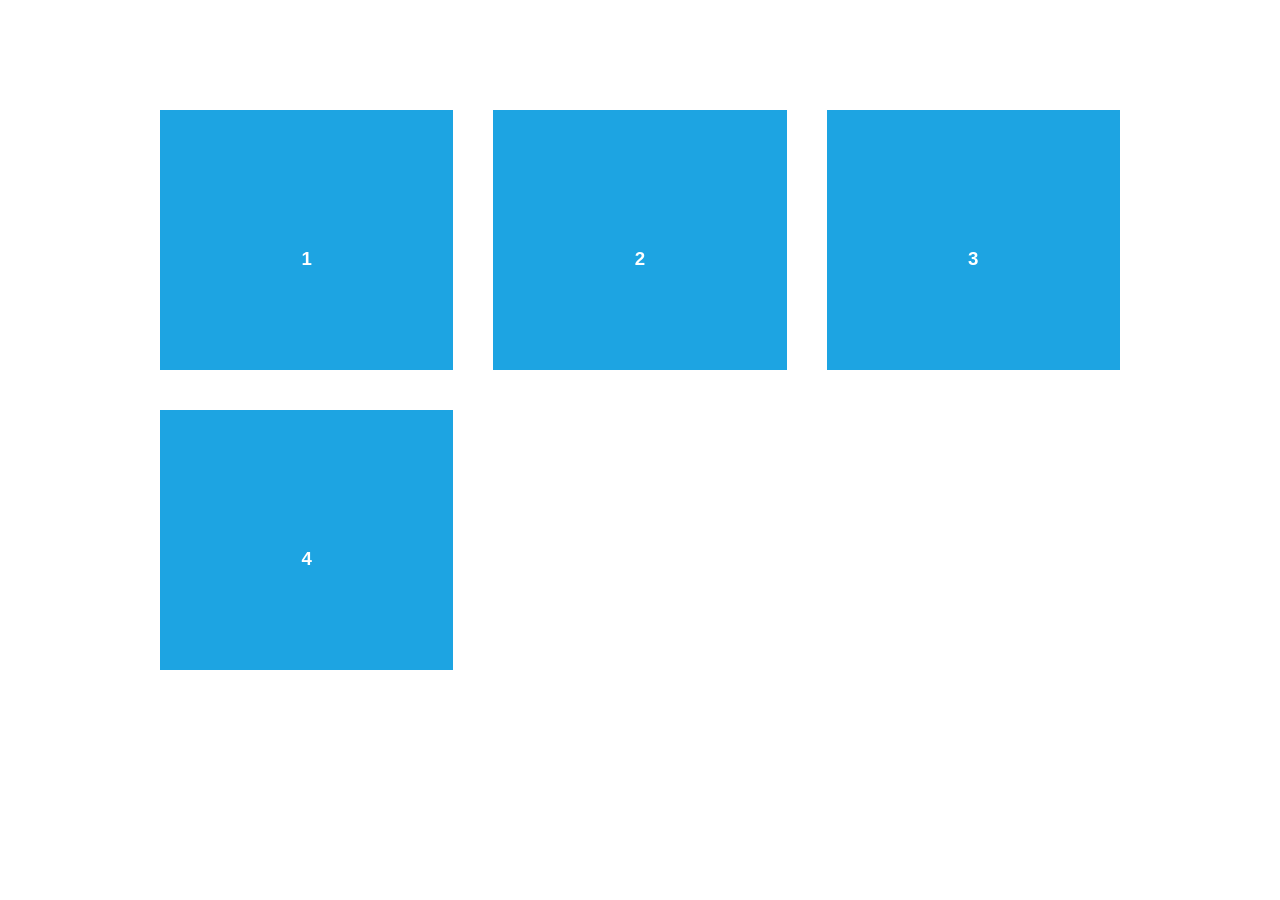
<file: assets/plugins/aos-master/demo/async.html>
<!DOCTYPE html>
<html>
  <head>
    <meta charset="utf-8">
    <title>AOS - Animate on scroll library</title>
    <meta name="viewport" content="width=device-width">
    <link rel="stylesheet" href="css/styles.css" />
    <link rel="stylesheet" href="../dist/aos.css" />
  </head>
  <body>
    <div id="aos-demo" class="aos-all"></div>

    <script src="../dist/aos.js"></script>
    <script>
      AOS.init({
        easing: 'ease-in-out-sine'
      });

      setInterval(addItem, 300);

      var itemsCounter = 1;
      var container = document.getElementById('aos-demo');

      function addItem () {
        if (itemsCounter > 42) return;
        var item = document.createElement('div');
        item.classList.add('aos-item');
        item.setAttribute('data-aos', 'fade-up');
        item.innerHTML = '<div class="aos-item__inner"><h3>' + itemsCounter + '</h3></div>';
        container.appendChild(item);
        itemsCounter++;
      }
    </script>
  </body>
</html>
</file>
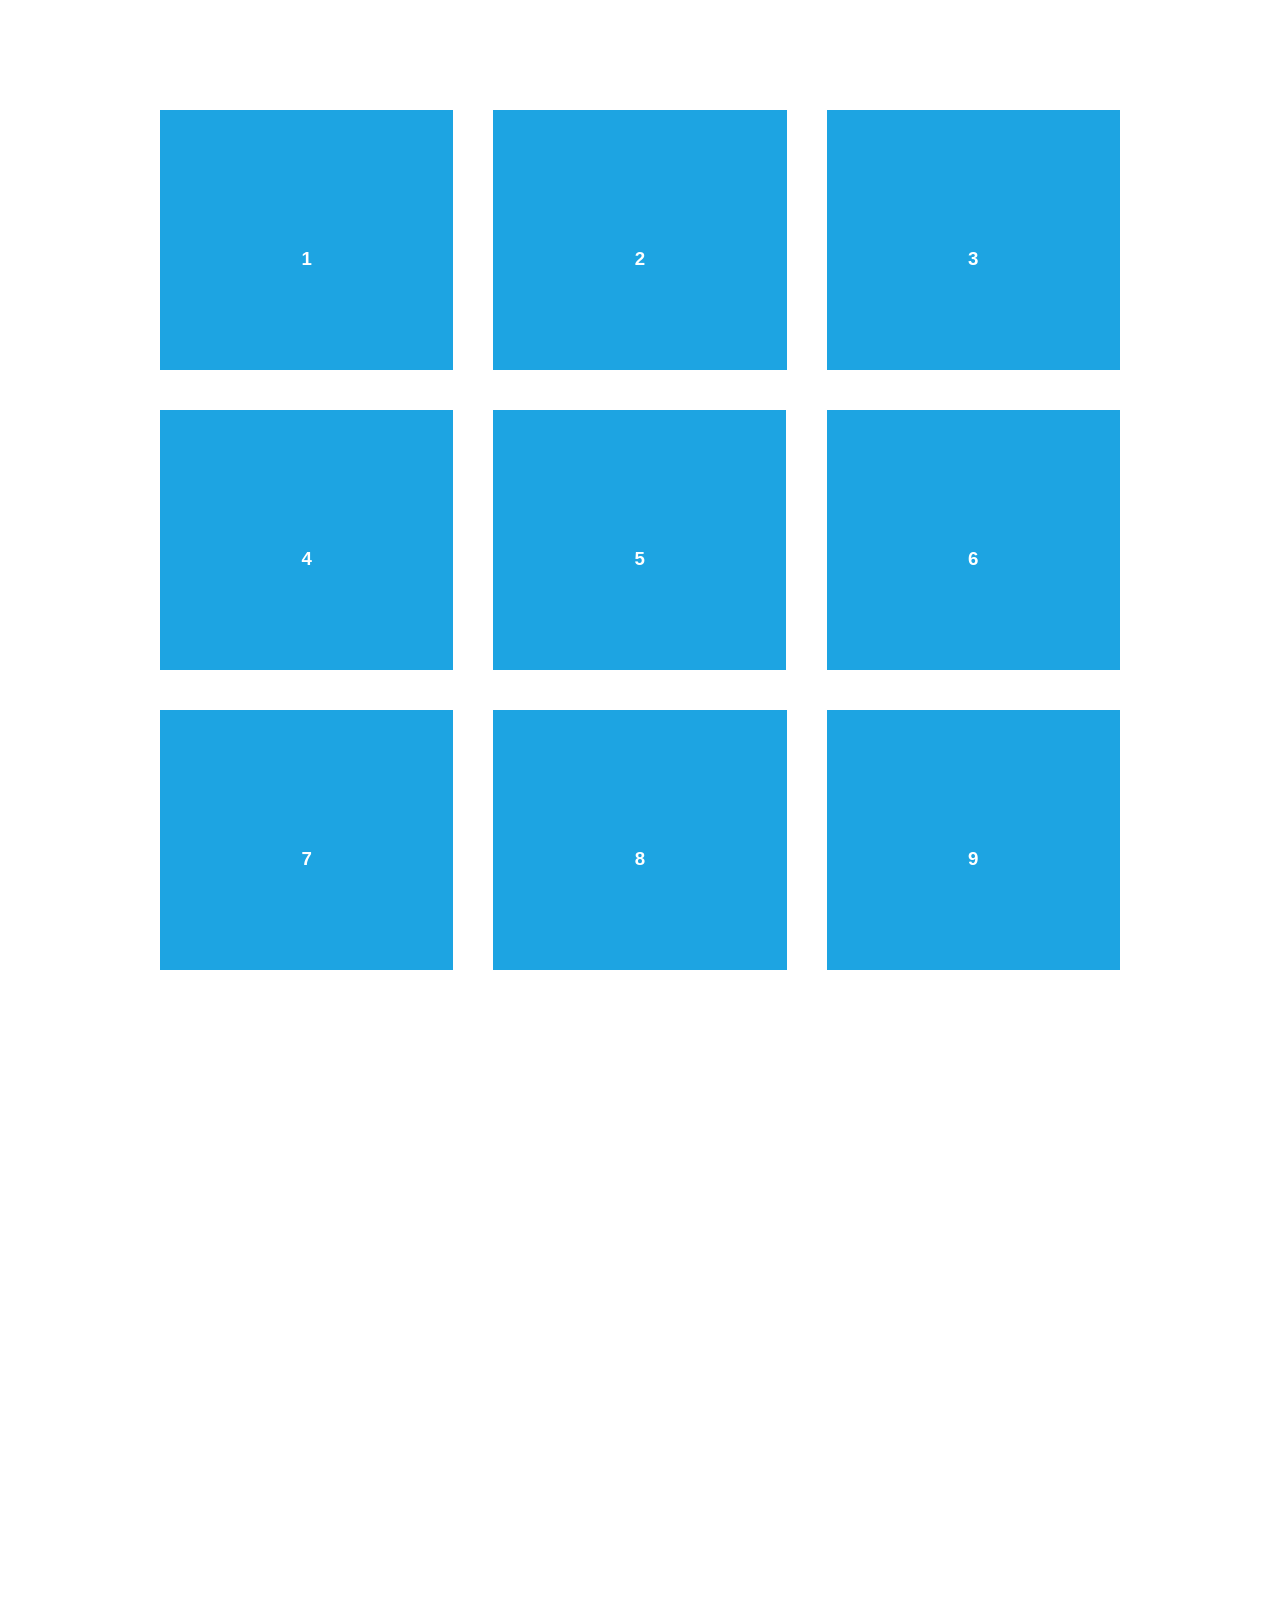
<file: assets/plugins/aos-master/demo/simple.html>
<!DOCTYPE html>
<html>
  <head>
    <meta charset="utf-8">
    <title>AOS - Animate on scroll library</title>
    <meta name="viewport" content="width=device-width">
    <link rel="stylesheet" href="css/styles.css" />
    <link rel="stylesheet" href="../dist/aos.css" />
    <!--[if lt IE 9]>
    <script src="//html5shiv.googlecode.com/svn/trunk/html5.js"></script>
    <![endif]-->
  </head>
  <body>
    <div id="transcroller-body" class="aos-all">
      <div class="aos-item" data-aos="fade-up">
        <div class="aos-item__inner"><h3>1</h3></div>
      </div>
      <div class="aos-item" data-aos="fade-down">
        <div class="aos-item__inner"><h3>2</h3></div>
      </div>
      <div class="aos-item" data-aos="zoom-out-down">
        <div class="aos-item__inner"><h3>3</h3></div>
      </div>
      <div class="aos-item" data-aos="flip-down">
        <div class="aos-item__inner"><h3>4</h3></div>
      </div>
      <div class="aos-item" data-aos="flip-up">
        <div class="aos-item__inner"><h3>5</h3></div>
      </div>
      <div class="aos-item" data-aos="fade-down">
        <div class="aos-item__inner"><h3>6</h3></div>
      </div>
      <div class="aos-item" data-aos="fade-in">
        <div class="aos-item__inner"><h3>7</h3></div>
      </div>
      <div class="aos-item" data-aos="fade-down">
        <div class="aos-item__inner"><h3>8</h3></div>
      </div>
      <div class="aos-item" data-aos="fade-in">
        <div class="aos-item__inner"><h3>9</h3></div>
      </div>
      <div class="aos-item" data-aos="fade-down">
        <div class="aos-item__inner"><h3>10</h3></div>
      </div>
      <div class="aos-item" data-aos="fade-up">
        <div class="aos-item__inner"><h3>11</h3></div>
      </div>
      <div class="aos-item" data-aos="fade-down">
        <div class="aos-item__inner"><h3>12</h3></div>
      </div>
      <div class="aos-item" data-aos="fade-in">
        <div class="aos-item__inner"><h3>13</h3></div>
      </div>
      <div class="aos-item" data-aos="fade-up">
        <div class="aos-item__inner"><h3>14</h3></div>
      </div>
      <div class="aos-item" data-aos="fade-in">
        <div class="aos-item__inner"><h3>15</h3></div>
      </div>
      <div class="aos-item" data-aos="fade-up">
        <div class="aos-item__inner"><h3>16</h3></div>
      </div>
      <div class="aos-item" data-aos="fade-down">
        <div class="aos-item__inner"><h3>17</h3></div>
      </div>
      <div class="aos-item" data-aos="fade-up">
        <div class="aos-item__inner"><h3>18</h3></div>
      </div>
      <div class="aos-item" data-aos="zoom-out">
        <div class="aos-item__inner"><h3>19</h3></div>
      </div>
      <div class="aos-item" data-aos="fade-up">
        <div class="aos-item__inner"><h3>20</h3></div>
      </div>
      <div class="aos-item" data-aos="zoom-out">
        <div class="aos-item__inner"><h3>21</h3></div>
      </div>
      <div class="aos-item" data-aos="fade-in">
        <div class="aos-item__inner"><h3>22</h3></div>
      </div>
      <div class="aos-item" data-aos="zoom-out-up">
        <div class="aos-item__inner"><h3>23</h3></div>
      </div>
      <div class="aos-item" data-aos="zoom-out-down">
        <div class="aos-item__inner"><h3>24</h3></div>
      </div>
      <div class="aos-item" data-aos="fade-in">
        <div class="aos-item__inner"><h3>25</h3></div>
      </div>
      <div class="aos-item" data-aos="fade-in">
        <div class="aos-item__inner"><h3>26</h3></div>
      </div>
      <div class="aos-item" data-aos="fade-in">
        <div class="aos-item__inner"><h3>27</h3></div>
      </div>
      <div class="aos-item" data-aos="fade-in">
        <div class="aos-item__inner"><h3>28</h3></div>
      </div>
      <div class="aos-item" data-aos="fade-in">
        <div class="aos-item__inner"><h3>29</h3></div>
      </div>
      <div class="aos-item" data-aos="fade-in">
        <div class="aos-item__inner"><h3>30</h3></div>
      </div>
      <div class="aos-item" data-aos="fade-in">
        <div class="aos-item__inner"><h3>31</h3></div>
      </div>
      <div class="aos-item" data-aos="fade-in">
        <div class="aos-item__inner"><h3>32</h3></div>
      </div>
      <div class="aos-item" data-aos="fade-in">
        <div class="aos-item__inner"><h3>33</h3></div>
      </div>
      <div class="aos-item" data-aos="fade-in">
        <div class="aos-item__inner"><h3>34</h3></div>
      </div>
      <div class="aos-item" data-aos="fade-in">
        <div class="aos-item__inner"><h3>35</h3></div>
      </div>
      <div class="aos-item" data-aos="fade-in">
        <div class="aos-item__inner"><h3>36</h3></div>
      </div>
      <div class="aos-item" data-aos="fade-in">
        <div class="aos-item__inner"><h3>37</h3></div>
      </div>
      <div class="aos-item" data-aos="fade-in">
        <div class="aos-item__inner"><h3>38</h3></div>
      </div>
      <div class="aos-item" data-aos="fade-in">
        <div class="aos-item__inner"><h3>39</h3></div>
      </div>
      <div class="aos-item" data-aos="fade-in">
        <div class="aos-item__inner"><h3>40</h3></div>
      </div>
      <div class="aos-item" data-aos="fade-in">
        <div class="aos-item__inner"><h3>41</h3></div>
      </div>
      <div class="aos-item" data-aos="fade-in">
        <div class="aos-item__inner"><h3>42</h3></div>
      </div>
    </div>

    <script src="../dist/aos.js"></script>
    <script>
      AOS.init({
        easing: 'ease-in-out-sine'
      });
    </script>

    <!-- <script src="//cdnjs.cloudflare.com/ajax/libs/require.js/2.1.11/require.min.js"></script>
    <script>
      requirejs.config({
          baseUrl: '../dist',
      });

      require(['aos'], function(AOS){
          AOS.init({
              easing: 'ease-in-out-sine'
          });
      });
    </script> -->
  </body>
</html>
</file>
<file: assets/plugins/aos-master/demo/css/styles.css>
body {
  font-family: Helvetica,Tahoma;
}

*,
*:before,
*:after {
  box-sizing: border-box;
}

.aos-all {
  width: 1000px;
  max-width: 98%;
  margin: 10vh auto 0 auto;
}

.aos-item {
  display: inline-block;
  float: left;
  width: 33.3333%;
  height: 300px;
  padding: 20px;
}

.aos-item__inner {
  position: relative;
  width: 100%;
  height: 100%;
  float: left;
  background: #1da4e2;
  line-height: 260px;
  text-align: center;
  color: #fff;
}

@media screen and (max-width: 800px) {
  .aos-item {
    width: 50%;
  }
}
</file>
